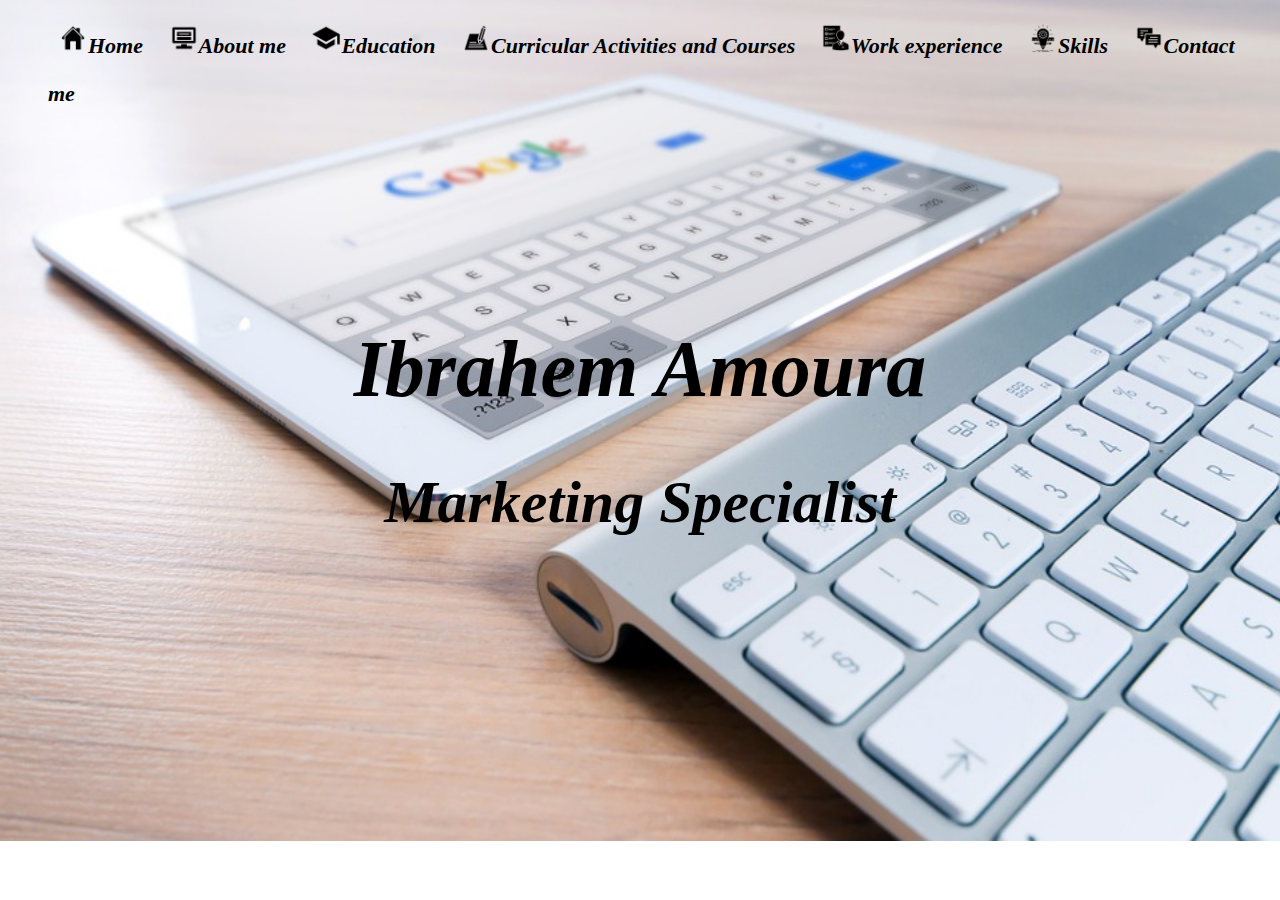
<file: index.html>
<!DOCTYPE html>
<html>
    <head>
        <title>Ibrahem Amoura</title> 
        <link rel="stylesheet" href="css/style.css" type="text/css">   
        
        

        </head>
        <body> 
            
               
                
                <nav> 
                        <ul>
                            <li><img src="./img/homeicon1.png" class="icon"><a href="#">Home</a></li>  
                            <li><img src="./img/aboutmeicon1.png" class="icon"><a href="./html/aboutme.html">About me</a></li> 
                            <li><img src="./img/educationicon1.png" class="icon"><a href="./html/education.html">Education</a></li> 
                            <li><img src="./img/activityicon.png" class="icon"><a href="./html/curricularactivitiesandcourses.html">Curricular Activities and Courses </a></li>  
                            <li><img src="./img/experienceicon1.png" class="icon"><a href="./html/workexperience.html">Work experience</a></li>  
                            <li><img src="./img/skillsicon.png" class="icon"><a href="./HTML/skills.html">Skills</a></li> 
                            <li><img src="./img/contacticon1.png" class="icon"><a href="./html/contactme.html">Contact me</a></li>   
                        </ul> 
                    </nav> 
                    
                      <br>
                      <br>
                      <br> 
                      <br>
                      <br> 
         
                <div class="main"> 


                     <h1 id="IBR">Ibrahem Amoura</h1>    
                <h2 id="Mark">Marketing Specialist</h2>  

                </div>   
         </body>      
         </html>
</file>
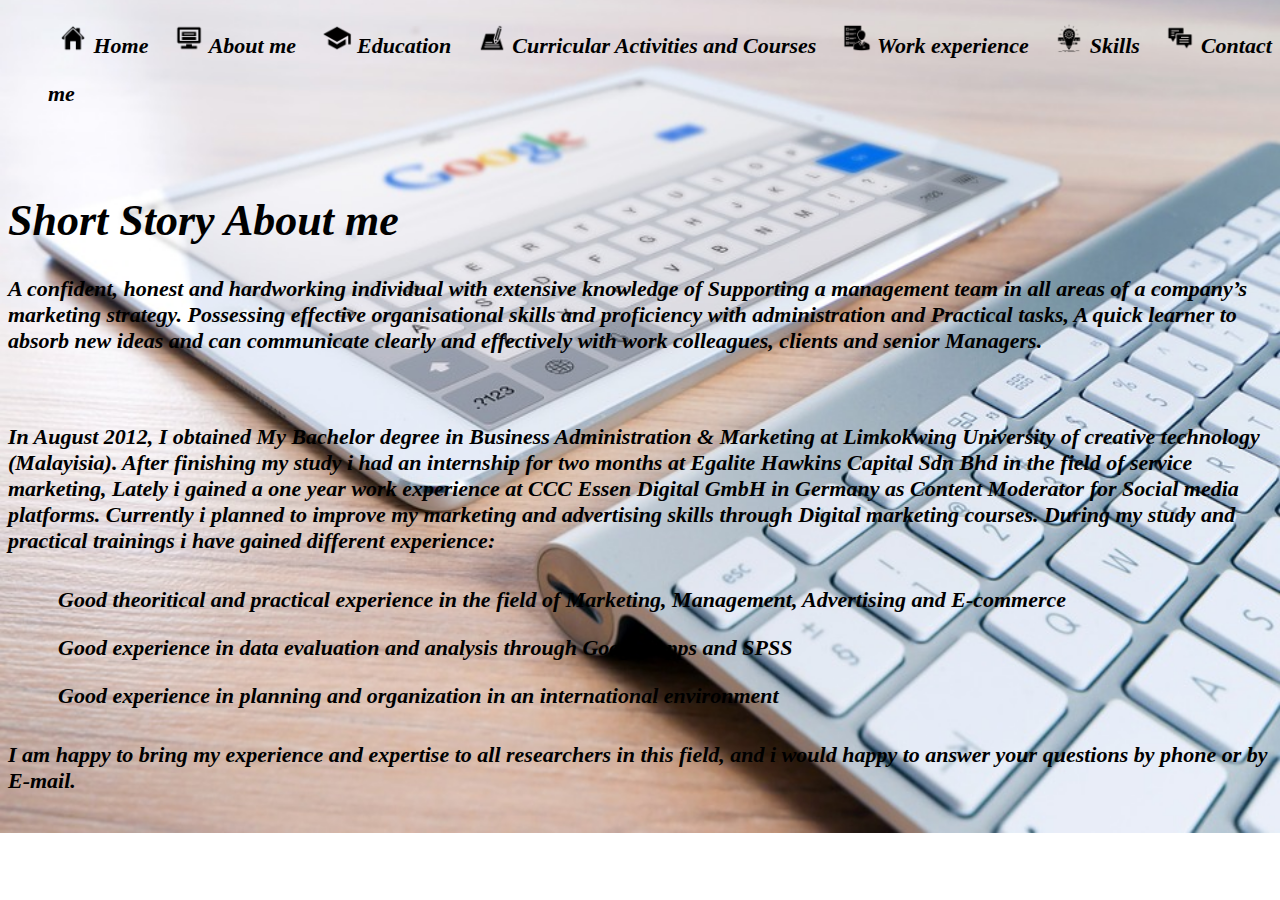
<file: html/aboutme.html>
<!DOCTYPE html>
<html>
    <head>
        <title>About me</title> 
        <link rel="stylesheet" href="../css/style.css" type="text/css">   

        </head>        
    
    <body>
            <nav> 
                    <ul>
                        <li><img src="../img/homeicon1.png" class="icon"> <a href="../index.html">Home</a></li>  
                            <li><img src="../img/aboutmeicon1.png" class="icon"> <a href="./aboutme.html">About me</a></li> 
                            <li><img src="../img/educationicon1.png" class="icon"> <a href="./education.html">Education</a></li> 
                            <li><img src="../img/activityicon.png" class="icon"> <a href="./curricularactivitiesandcourses.html">Curricular Activities and Courses </a></li>  
                            <li><img src="../img/experienceicon1.png" class="icon"> <a href="./workexperience.html">Work experience</a></li>  
                            <li><img src="../img/skillsicon.png" class="icon"> <a href="./skills.html">Skills</a></li> 
                            <li><img src="../img/contacticon1.png" class="icon"> <a href="./contactme.html">Contact me</a></li>      
                    </ul> 
                </nav>  
                <br>
                
          <h1>
            Short Story About me</h1>
        <p>A confident, honest and hardworking individual with extensive knowledge of Supporting a management team in all areas of a company’s marketing strategy. Possessing effective organisational skills and proficiency with administration and Practical tasks, A quick learner to absorb new ideas and can communicate clearly and effectively with work colleagues, clients and senior Managers.</p>
        <br>
        
        <p>
            In August 2012, I obtained My Bachelor degree in Business Administration & Marketing at Limkokwing University of creative technology (Malayisia). After finishing my study i had an internship for two months at Egalite Hawkins Capital Sdn Bhd in the field of service marketing, Lately i gained a one year work experience at CCC Essen Digital GmbH in Germany as Content Moderator for Social media platforms. Currently i planned to improve my marketing and advertising skills through Digital marketing courses. During my study and practical trainings i have gained different experience: 

        </p>
        <nav> 
            <ul>
                <li>Good theoritical and practical experience in the field of Marketing, Management, Advertising and E-commerce</li>  <br> 
                <li>Good experience in data evaluation and analysis through Google Apps and SPSS</li> <br>
                <li>Good experience in planning and organization in an international environment</li> <br> 
                  
            </ul> 
        </nav>

        <p>
            I am happy to bring my experience and expertise to all researchers in this field, and i would happy to answer your questions by phone or by E-mail.
        </p> 
        
     
    </body> 
    </html>
</file>
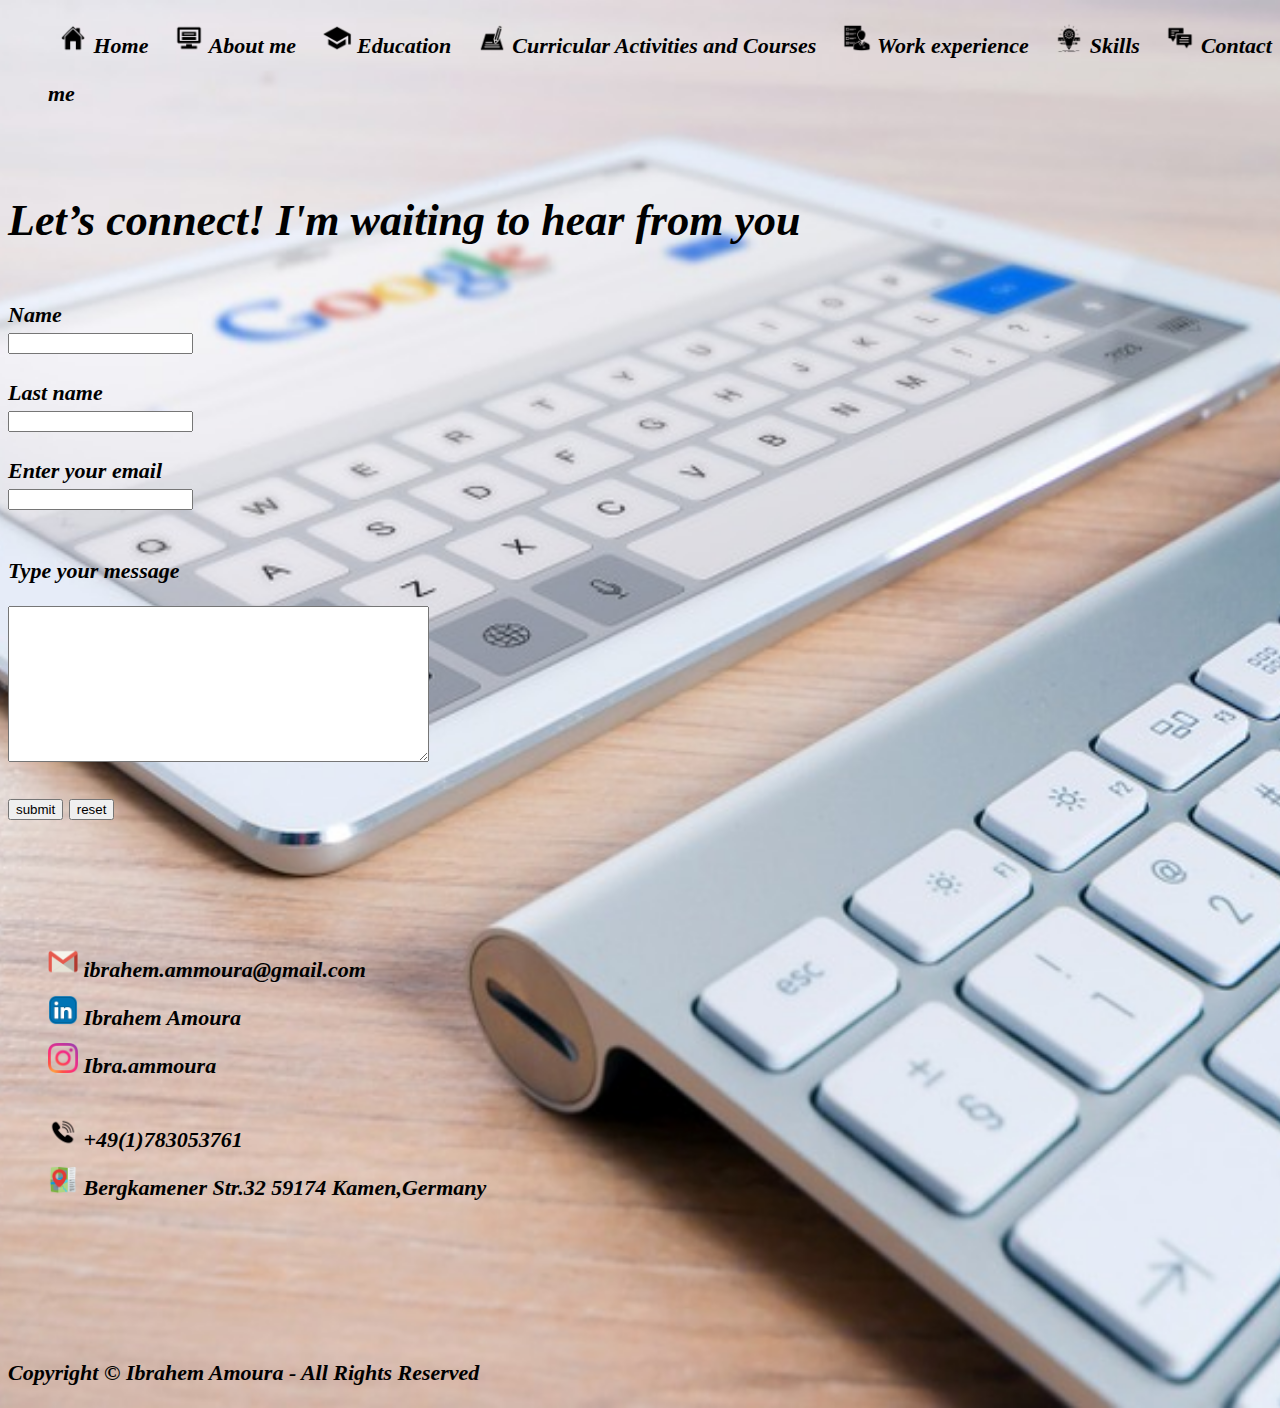
<file: html/contactme.html>
<!DOCTYPE html>
<html>
    <head>
            <link rel="stylesheet" href="../css/style.css" type="text/css">   

    </head>
        <body>
                <nav> 
                        <ul>
                            <li><img src="../img/homeicon1.png" class="icon"> <a href="../index.html">Home</a></li>  
                            <li><img src="../img/aboutmeicon1.png" class="icon"> <a href="./aboutme.html">About me</a></li> 
                            <li><img src="../img/educationicon1.png" class="icon"> <a href="./education.html">Education</a></li> 
                            <li><img src="../img/activityicon.png" class="icon"> <a href="./curricularactivitiesandcourses.html">Curricular Activities and Courses </a></li>  
                            <li><img src="../img/experienceicon1.png" class="icon"> <a href="./workexperience.html">Work experience</a></li>  
                            <li><img src="../img/skillsicon.png" class="icon"> <a href="./skills.html">Skills</a></li> 
                            <li><img src="../img/contacticon1.png" class="icon"> <a href="./contactme.html">Contact me</a></li>   
                        </ul> 
                    </nav>  
 
            <title>Contact me.</title>
            <br> 
            
            <h1>
                    Let’s connect! I'm waiting to hear from you  
            </h1>
            <br>
            
            <form action="action_page.php">
              
                <form>
                    <label for="n">Name</label> <br>
                    <input type="text" Name="Name" id="n" required> <br> <br> 
                    <label for="In">Last name</label> <br> 
                    <input type="text" name="last name" id=ln required> <br> <br>
                    <label for="em">Enter your email</label> <br> 
                <input type="text" name="Enter your Email" id="em" required> <br> <br> 
                <p>Type your message</p>
                <textarea name="" id="" cols="50" rows="10"></textarea> <br> <br> 
                <input type="submit"value="submit">
                <input type="reset" value= "reset"> <br> <br> 
            </form>

                
           
<br>
<br>
<br> 
            
                    <ol class="links">  
                            <li><img src="../img/gmailicon.png" class="icon">  ibrahem.ammoura@gmail.com</li> 
                            <li><img src="../img/linkedinicon.png" class="icon"><a href="http://www.linkedin.com/in/ibrahemamoura/.html">  Ibrahem Amoura</a></li> 
                            <li><img src="../img/instagramicon.png" class="icon"><a href="https://www.instagram.com/ibra.ammoura/.html">  Ibra.ammoura</a></li> <br> 
                            <li><img src="../img/mobileicon.png" class="icon">  +49(1)783053761</li> 
                            <li><img src="../img/locationicon1.png" class="icon">  Bergkamener Str.32 59174 Kamen,Germany</li>
                            
                        </ol> 
                        <br>
                        <br>
                        <br>
                        <br> 
                        <p>
                            Copyright © Ibrahem Amoura - All Rights Reserved 
                        </p> 

                     
            </body>
            </html>
</file>
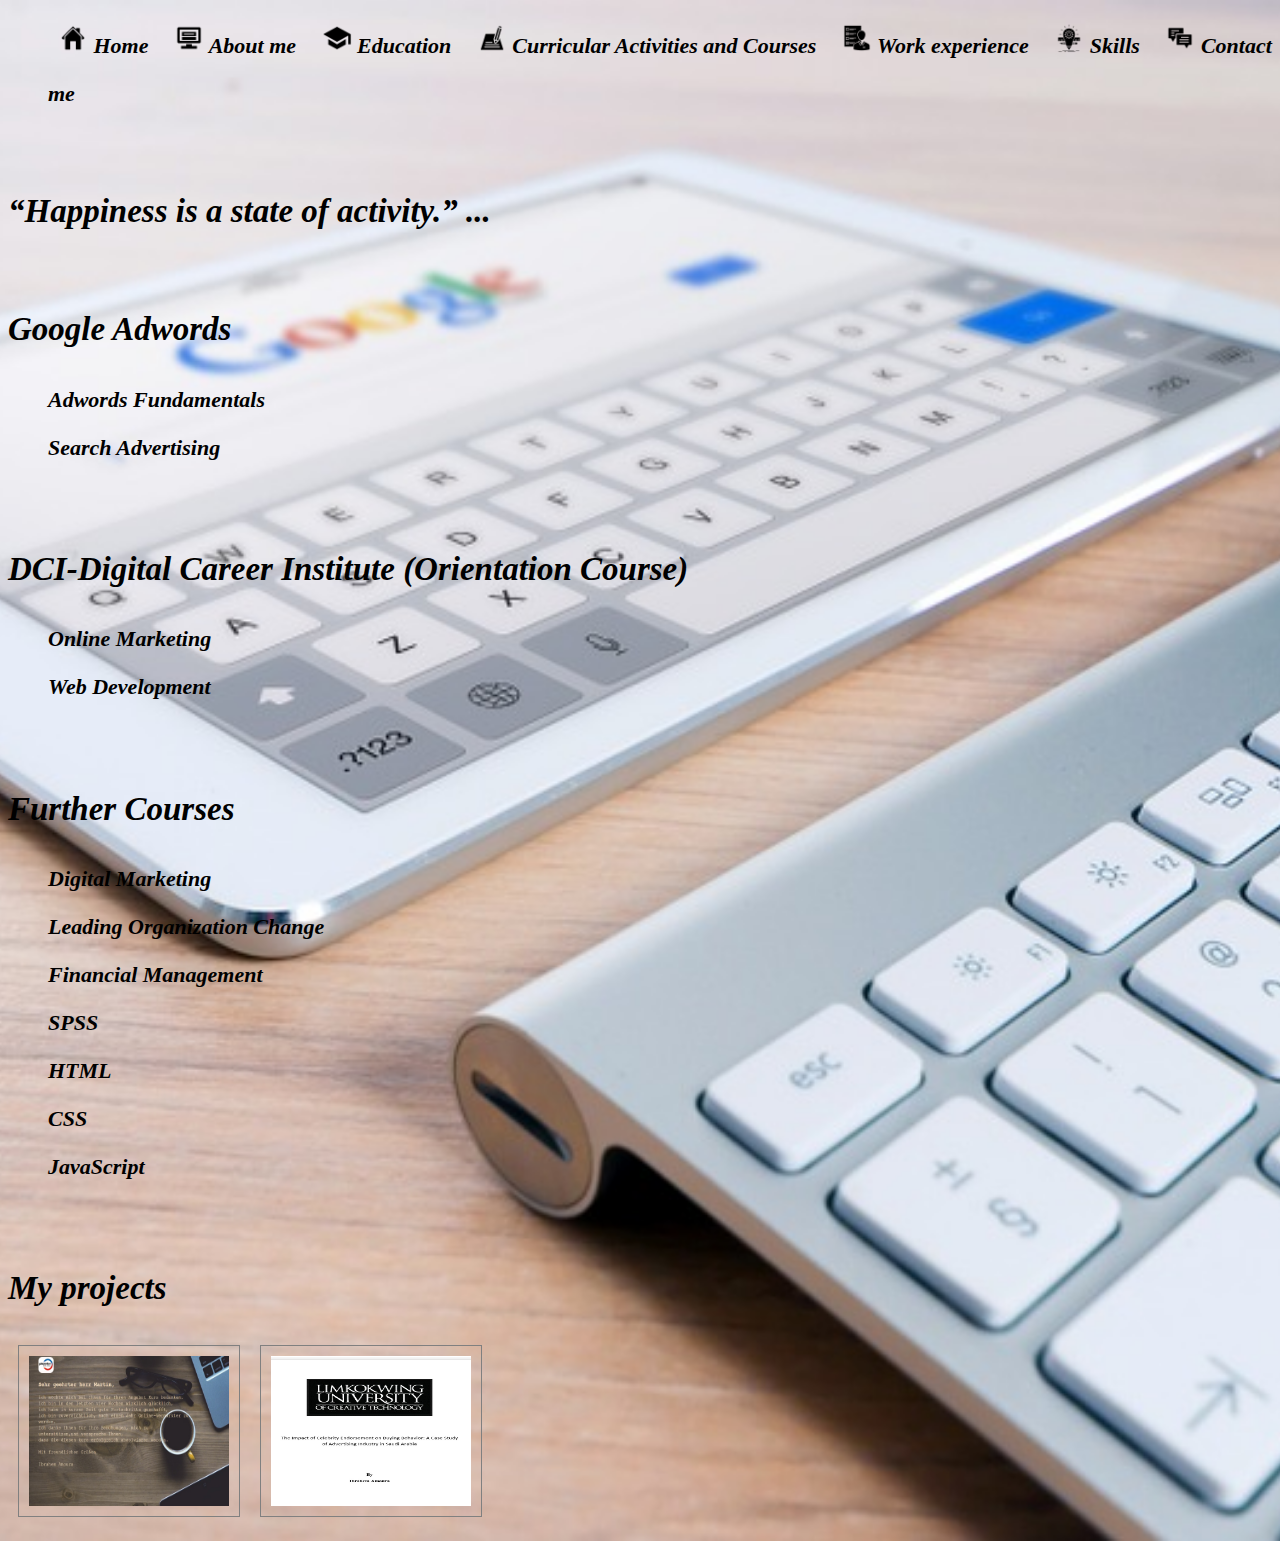
<file: html/curricularactivitiesandcourses.html>
<!DOCTYPE html>
<html>
    <head>
        <title>Curricular Activities and Courses</title>
        <link rel="stylesheet" href="../css/style.css" type="text/css">   

        </head> 

        <body>
                <nav> 
                        <ul>
                            <li><img src="../img/homeicon1.png" class="icon"> <a href="../index.html">Home</a></li>  
                            <li><img src="../img/aboutmeicon1.png" class="icon"> <a href="./aboutme.html">About me</a></li> 
                            <li><img src="../img/educationicon1.png" class="icon"> <a href="./education.html">Education</a></li> 
                            <li><img src="../img/activityicon.png" class="icon"> <a href="./curricularactivitiesandcourses.html">Curricular Activities and Courses </a></li>  
                            <li><img src="../img/experienceicon1.png" class="icon"> <a href="./workexperience.html">Work experience</a></li>  
                            <li><img src="../img/skillsicon.png" class="icon"> <a href="./skills.html">Skills</a></li> 
                            <li><img src="../img/contacticon1.png" class="icon"> <a href="./contactme.html">Contact me</a></li>   
                        </ul> 
                    </nav> 
                    <br>  

            <h2>
                    “Happiness is a state of activity.” ...
            </h2>
            <br> 

            <h2>
                Google Adwords
            </h2>

            
                <ul>
                    <li>Adwords Fundamentals</li>
                    <li>Search Advertising</li>
                    <br>
                    <br> 
                      
                </ul> 
            
            
            <h2>
                DCI-Digital Career Institute (Orientation Course) 
            </h2>

            
                <ul>
                    <li>Online Marketing</li> 
                    <li>Web Development</li> 
                    <br> 
                    <br> 
                      
                </ul> 
            
            <h2>
                Further Courses
            </h2>

            
                <ul>
                    <li>Digital Marketing</li> 
                    <li>Leading Organization Change</li> 
                    <li>Financial Management</li> 
                    <li>SPSS</li> 
                    <li>HTML</li> 
                    <li>CSS</li> 
                    <li>JavaScript</li> 
                    <br>   
                      <br> 
                </ul> 
            
            <div>
                    <h2>My projects</h2>
                    <div class="col-pro">
                        <a href="../html/jobcenter-main.html" target="_blank"> <img src="../img/jobcenter.jpg" alt="Mob app" class="projects"></a>
                        <a href="../pdf/Marketing Research Study-converted.pdf" target="_blank"> <img src="../img/book.jpg" alt="Test app" class="projects"></a>
                        
                    </div>
                </div>



            </body>
            </html>
</file>
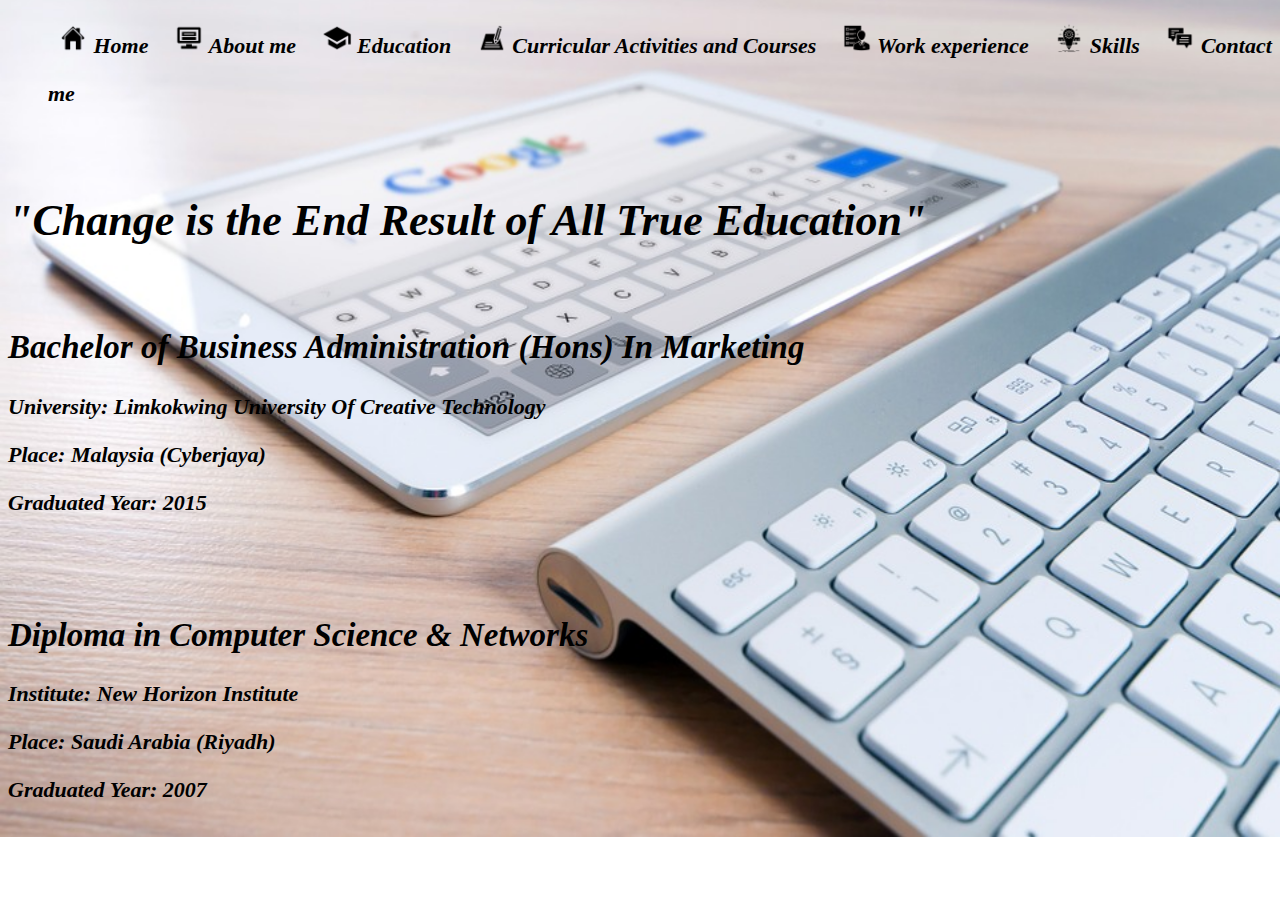
<file: html/education.html>
<!DOCTYPE html>
<html>
    <head>
        <title>Education</title>
        <link rel="stylesheet" href="../css/style.css" type="text/css">   
 
        </head> 

        <body>
                <nav> 
                        <ul>
                            <li><img src="../img/homeicon1.png" class="icon"> <a href="../index.html">Home</a></li>  
                            <li><img src="../img/aboutmeicon1.png" class="icon"> <a href="./aboutme.html">About me</a></li> 
                            <li><img src="../img/educationicon1.png" class="icon"> <a href="./education.html">Education</a></li> 
                            <li><img src="../img/activityicon.png" class="icon"> <a href="./curricularactivitiesandcourses.html">Curricular Activities and Courses </a></li>  
                            <li><img src="../img/experienceicon1.png" class="icon"> <a href="./workexperience.html">Work experience</a></li>  
                            <li><img src="../img/skillsicon.png" class="icon"> <a href="./skills.html">Skills</a></li> 
                            <li><img src="../img/contacticon1.png" class="icon"> <a href="./contactme.html">Contact me</a></li>   
                        </ul> 
                    </nav>
                    <br>   
        <h1>
                "Change is the End Result of All True Education"   
        </h1>
        <br>

        <h2>Bachelor of Business Administration (Hons) In Marketing </h2> 
        
        <p>
            University: Limkokwing University Of Creative Technology 
        </p>
        <p>
            Place: Malaysia (Cyberjaya) 
        </p>
        <p>Graduated Year: 2015</p> 
        <br>
        <br> 

        <h2>
                Diploma in Computer Science & Networks  
        </h2>
        
        <p>
            Institute: New Horizon Institute 
        </p>

        <p>
            Place: Saudi Arabia (Riyadh) 
        </p>
        <p>
            Graduated Year: 2007 
        </p>

        </body>  
        </html>
</file>
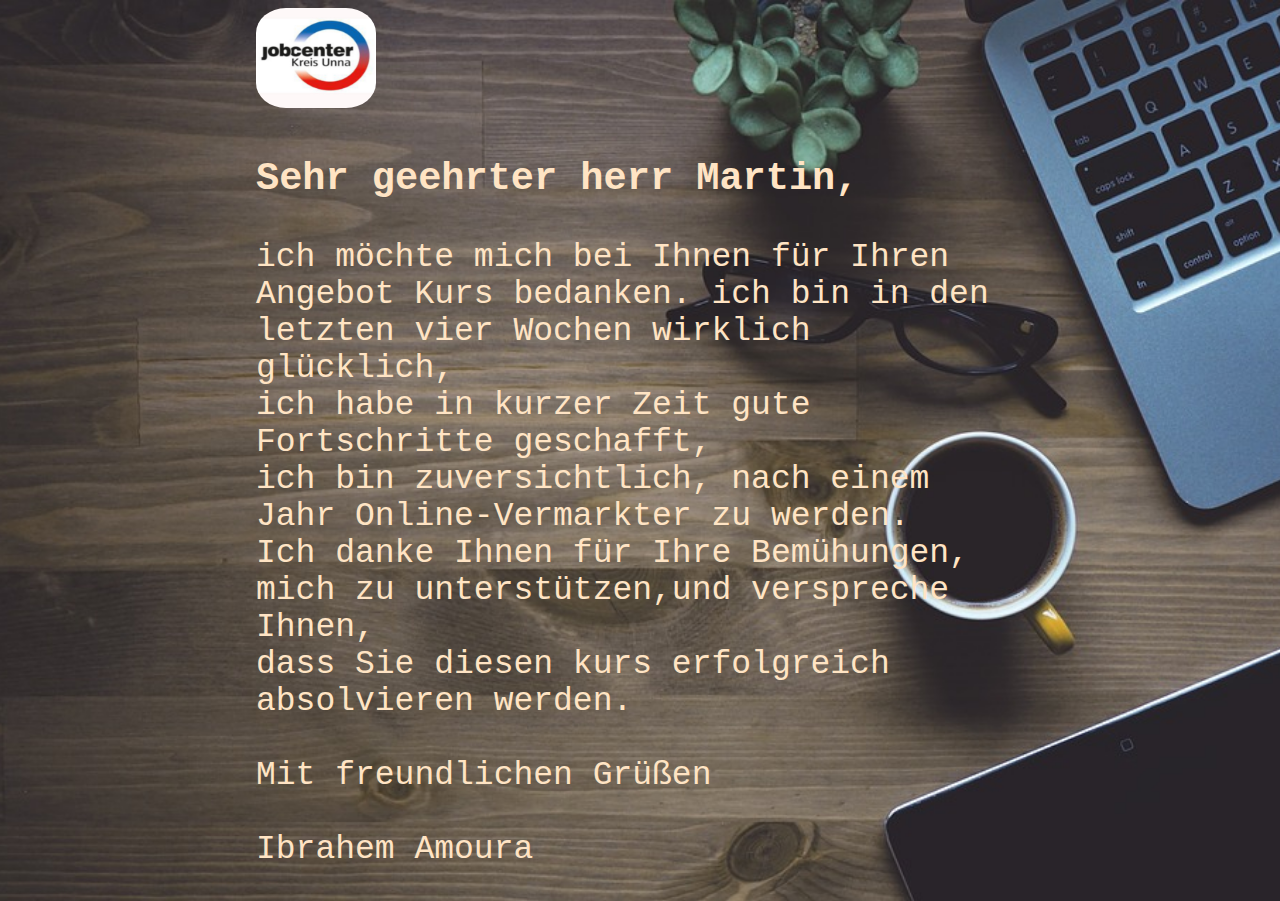
<file: html/jobcenter-main.html>
<!DOCTYPE html>
<html>
    <head>
        <title>Dankeskarte</title>  
        <link rel="stylesheet" href="../css/jobcenter-style.css" type="text/css">   
        </head>
        <body>
            <img class="logo" src="../img/jobcenterlogo.jpg" alt="">
            <div>
                <h3>Sehr geehrter herr Martin, </h3>
               <p>
                ich möchte mich bei Ihnen für Ihren Angebot Kurs bedanken. ich bin in den letzten vier Wochen wirklich glücklich, <br> 
                ich habe in kurzer Zeit gute Fortschritte geschafft, <br> 
                ich bin zuversichtlich, nach einem Jahr Online-Vermarkter zu werden. <br> 
                Ich danke Ihnen für Ihre Bemühungen, mich zu unterstützen,und verspreche Ihnen, <br> 
                dass Sie diesen kurs erfolgreich absolvieren werden. 
                <br>
                <br> 
                Mit freundlichen Grüßen
                <br> 
                <br>
                Ibrahem Amoura 

               </p>
               
            </div>

        </body>
        </html>
</file>
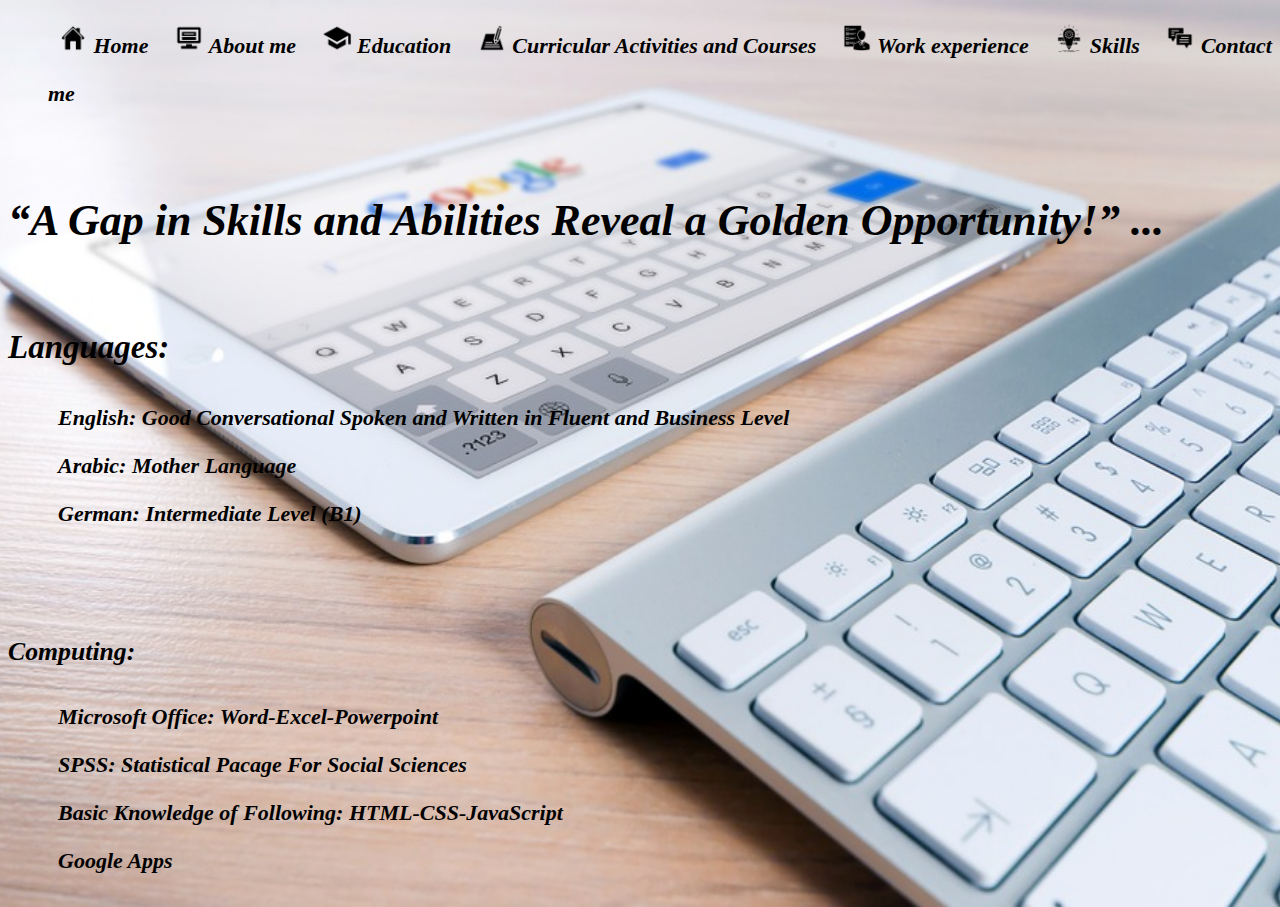
<file: html/skills.html>
<!DOCTYPE html>
<html>
    <head>
        <title>Skills</title>
        <link rel="stylesheet" href="../css/style.css" type="text/css">   

        </head> 

        <body>
                <nav> 
                        <ul>
                            <li><img src="../img/homeicon1.png" class="icon"> <a href="../index.html">Home</a></li>  
                            <li><img src="../img/aboutmeicon1.png" class="icon"> <a href="./aboutme.html">About me</a></li> 
                            <li><img src="../img/educationicon1.png" class="icon"> <a href="./education.html">Education</a></li> 
                            <li><img src="../img/activityicon.png" class="icon"> <a href="./curricularactivitiesandcourses.html">Curricular Activities and Courses </a></li>  
                            <li><img src="../img/experienceicon1.png" class="icon"> <a href="./workexperience.html">Work experience</a></li>  
                            <li><img src="../img/skillsicon.png" class="icon"> <a href="./skills.html">Skills</a></li> 
                            <li><img src="../img/contacticon1.png" class="icon"> <a href="./contactme.html">Contact me</a></li>      
                        </ul> 
                    </nav> 
                    <br> 
                      
        <h1>
                “A Gap in Skills and Abilities Reveal a Golden Opportunity!” ...   
        </h1>
        <br> 

        <h2>
            Languages:
        </h2>
        <nav> 
                <ul>
                    <li>English: Good Conversational Spoken and Written in Fluent and Business Level</li>  <br> 
                    <li>Arabic: Mother Language</li> <br>  
                    <li>German: Intermediate Level (B1)</li> <br> 
                      
                </ul> 
            </nav>  
   
    
    
    <br>
    <br> 

    <h3>
            Computing: 
        </h3>
        <nav> 
                <ul>
                    <li>Microsoft Office: Word-Excel-Powerpoint</li>  <br> 
                    <li>SPSS: Statistical Pacage For Social Sciences</li> <br> 
                    <li>Basic Knowledge of Following: HTML-CSS-JavaScript</li>  <br>  
                    <li>Google Apps</li>  <br> 
                      
                </ul> 
            </nav>  
            </body> 
            </html>
</file>
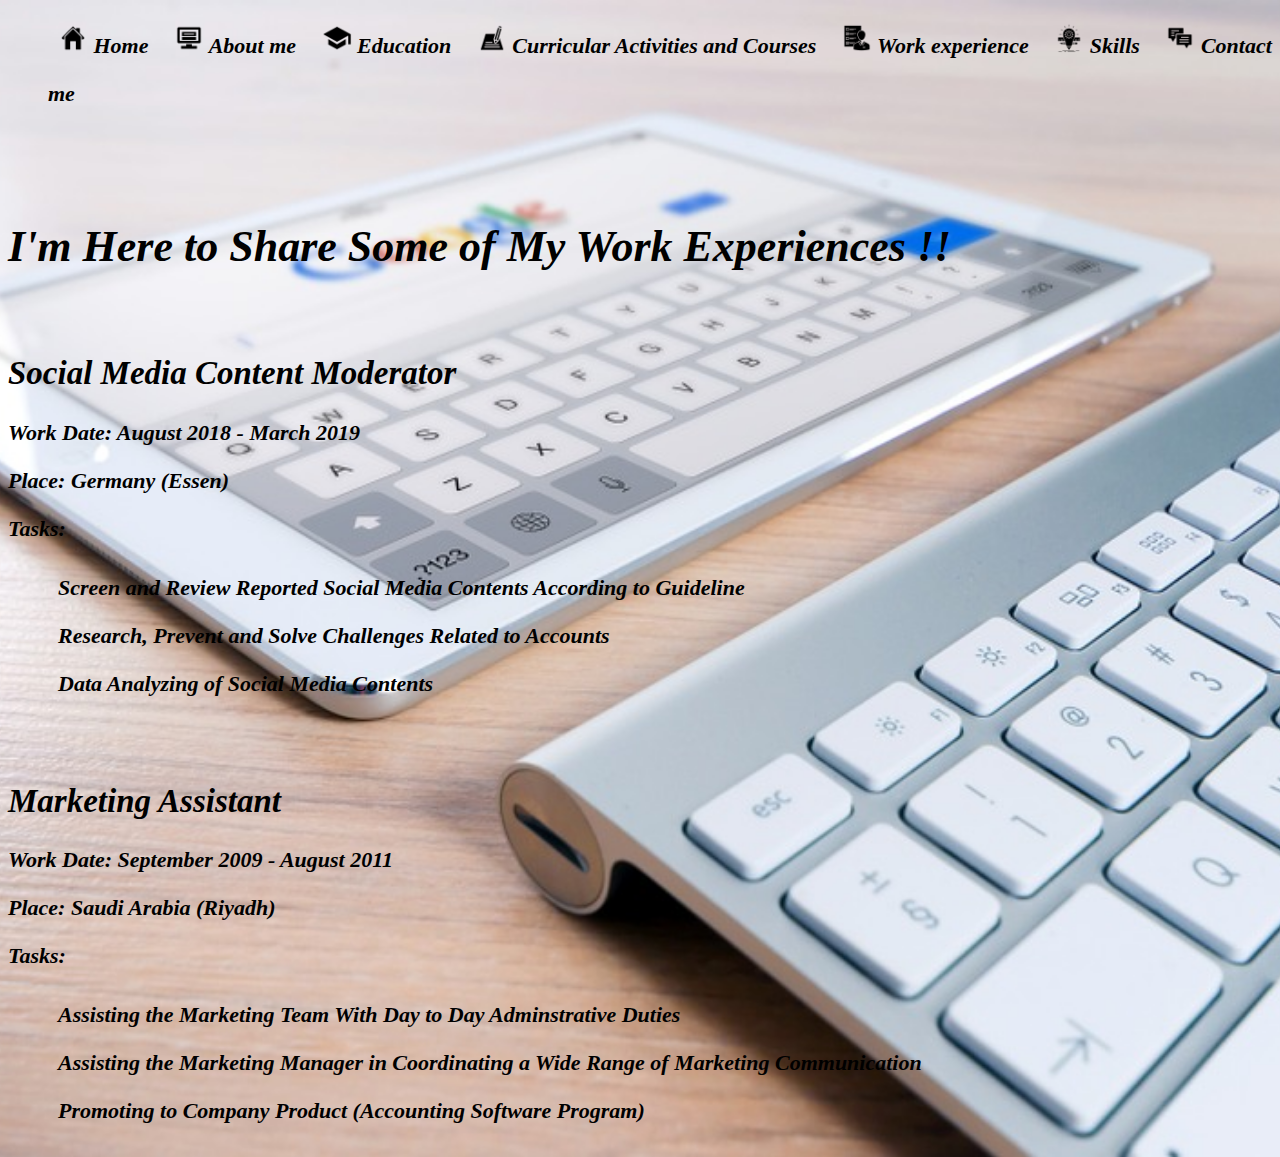
<file: html/workexperience.html>
<!DOCTYPE html>
<html>
    <head>
        <title>Work Experience</title>
        <link rel="stylesheet" href="../css/style.css" type="text/css">   
        
        </head> 

        <body>
                <nav> 
                        <ul>
                            <li><img src="../img/homeicon1.png" class="icon"> <a href="../index.html">Home</a></li>  
                            <li><img src="../img/aboutmeicon1.png" class="icon"> <a href="./aboutme.html">About me</a></li> 
                            <li><img src="../img/educationicon1.png" class="icon"> <a href="./education.html">Education</a></li> 
                            <li><img src="../img/activityicon.png" class="icon"> <a href="./curricularactivitiesandcourses.html">Curricular Activities and Courses </a></li>  
                            <li><img src="../img/experienceicon1.png" class="icon"> <a href="./workexperience.html">Work experience</a></li>  
                            <li><img src="../img/skillsicon.png" class="icon"> <a href="./skills.html">Skills</a></li> 
                            <li><img src="../img/contacticon1.png" class="icon"> <a href="./contactme.html">Contact me</a></li>      
                        </ul> 
                    </nav> 
                    <br> 
                    <br>  
        <h1>
                I'm Here to Share Some of My Work Experiences !! 
        </h1>
        <br>

        <h2>Social Media Content Moderator</h2>
        
        <p>
            Work Date: August 2018 - March 2019   
        </p>
        
        <p>
                Place: Germany (Essen) 
            </p> 

            <p>
                Tasks:  
            </p>

            <nav> 
                    <ul>
                        <li>Screen and Review Reported Social Media Contents According to Guideline </li> <br>   
                        <li>Research, Prevent and Solve Challenges Related to Accounts </li> <br>  
                        <li>Data Analyzing of Social Media Contents </li> 
                          
                    </ul> 
                </nav>  
       
        
        
        <br>
        

        <h2>
            Marketing Assistant
        </h2>
        <p>
            Work Date: September 2009 - August 2011
        </p>
<p>
       Place: Saudi Arabia (Riyadh) 

    </p>

        <p>
            Tasks:
        </p>
        <nav> 
                <ul>
                    <li>Assisting the Marketing Team With Day to Day Adminstrative Duties</li> <br>  
                    <li>Assisting the Marketing Manager in Coordinating a Wide Range of Marketing Communication</li> <br> 
                    <li>Promoting to Company Product (Accounting Software Program)</li> 
                      
                </ul> 
            </nav>  
       

        </body>  
        </html>
</file>
<file: css/style.css>
body{
    background-color: white;
    background-image: url('../img/portfolio6.jpg'); 
    background-repeat: no-repeat; 
    background-position: center;
    background-size: cover;
    font-size: 22px; 
    font-style: italic; 
    font-weight: 700;
}
 /* MENU */


 nav ul li{
     display: inline;
     list-style: none;
     margin: 10px;
 }

 a:visited, a:link{
     text-decoration: none;
     color: black;
 }

.main{
    font-size: 40px;  
    margin-left: 0%;
    text-align: center; 
    margin-top: 50 px; 
    height: 500px;   
}

/*  Icons setting */

.icon{
    width: 30px;
    height: 30px;
}

/* links */

.link, li{
    line-height: 3rem;
    list-style-type: none;

}

/* Projects display */
.col-pro {
    display: flex;
}
.projects {
    width: 200px;
    height: 150px;
    border: 1px solid gray;
    margin: 10px;
    padding: 10px;
}
.projects:hover {
    transition: 2s;
    width: 210px;
    height: 160px;
    box-shadow: 2px gray;
}
</file>
<file: css/jobcenter-style.css>
body{
    background-image: url("../img/background1.jpg");
    background-position: center;
    background-size: cover;
    background-repeat: no-repeat;
    margin-left: 20%;
    margin-right: 20%;
    font-family: 'Courier New', Courier, monospace;
    font-size: 33px;
    color: bisque;
}

.logo{
    width: 120px;
    height: 100px;
    border-radius: 25%;

}
</file>
